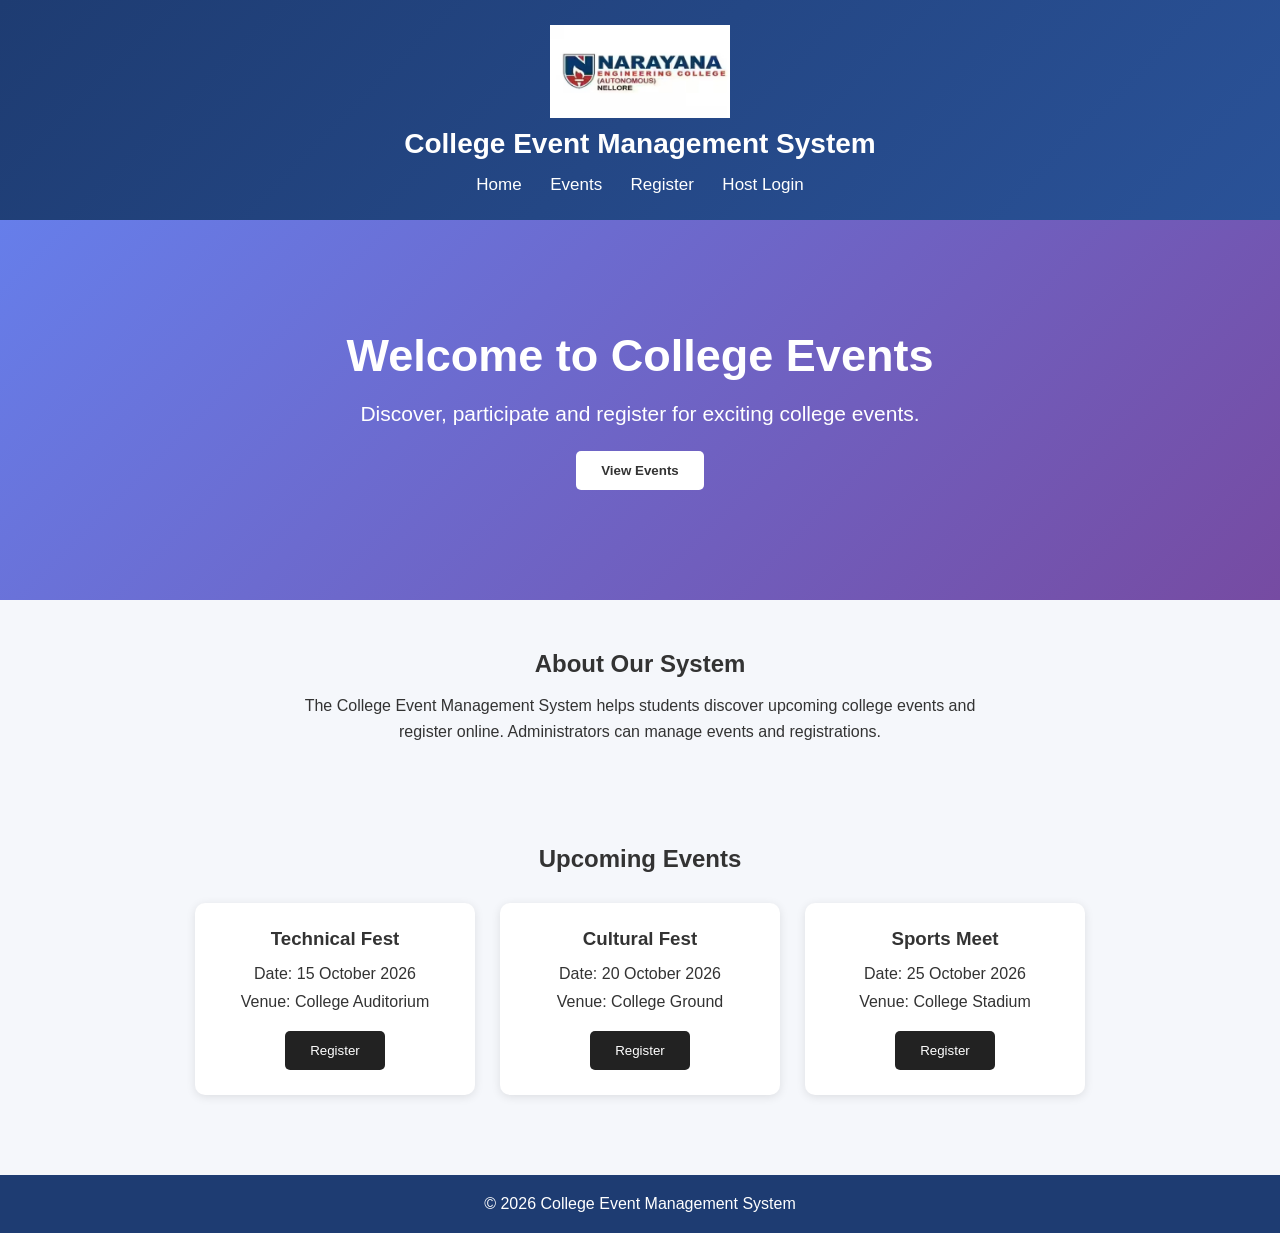
<file: index.html>
<!DOCTYPE html>
<html lang="en">
<head>
    <meta charset="UTF-8">
    <meta name="viewport" content="width=device-width, initial-scale=1.0">

    <title>College Event Management System</title>

    <link rel="stylesheet" href="style.css">
</head>

<body>

    <header>
        <img src="logo.jpg" alt="Narayana Engineering College Logo" class="college-logo">
<h1>College Event Management System</h1>

        <nav>
            <a href="index.html">Home</a>
            <a href="events.html">Events</a>
            <a href="register.html">Register</a>
            <a href="host-login.html">Host Login</a>
        </nav>
    </header>

    <section class="hero">
        <h2>Welcome to College Events</h2>

        <p>
            Discover, participate and register for exciting
            college events.
        </p>

        <a href="events.html">
            <button>View Events</button>
        </a>
    </section>

    <section class="about">
        <h2>About Our System</h2>

        <p>
            The College Event Management System helps students
            discover upcoming college events and register online.
            Administrators can manage events and registrations.
        </p>
    </section>

    <section class="events">
        <h2>Upcoming Events</h2>

        <div class="event-container">

            <div class="event-card">
                <h3>Technical Fest</h3>
                <p>Date: 15 October 2026</p>
                <p>Venue: College Auditorium</p>

                <a href="register.html">
                    <button>Register</button>
                </a>
            </div>

            <div class="event-card">
                <h3>Cultural Fest</h3>
                <p>Date: 20 October 2026</p>
                <p>Venue: College Ground</p>

                <a href="register.html">
                    <button>Register</button>
                </a>
            </div>

            <div class="event-card">
                <h3>Sports Meet</h3>
                <p>Date: 25 October 2026</p>
                <p>Venue: College Stadium</p>

                <a href="register.html">
                    <button>Register</button>
                </a>
            </div>

        </div>
    </section>

    <footer>
        <p>
            © 2026 College Event Management System
        </p>
    </footer>

    <script src="script.js"></script>

</body>
</html>
</file>
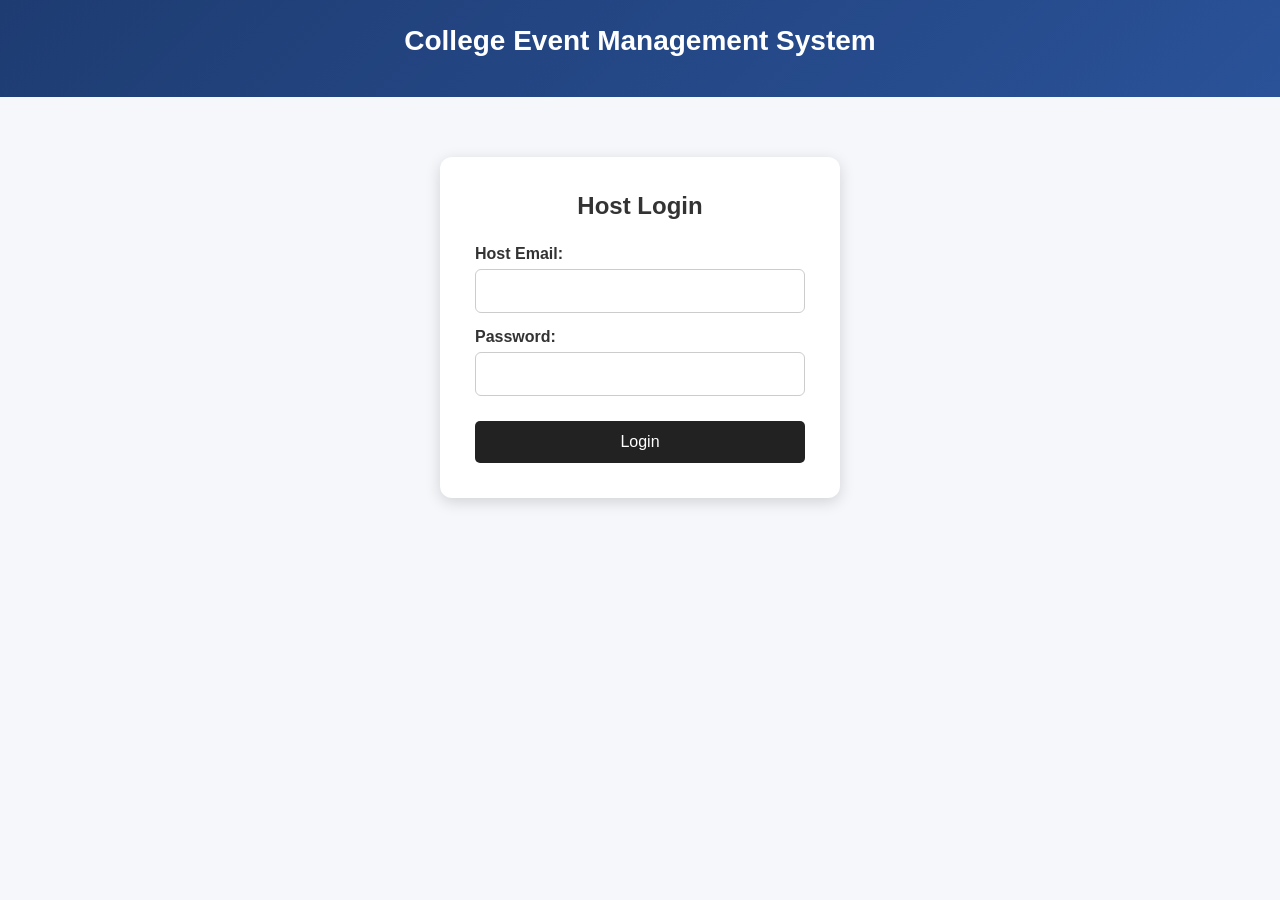
<file: host-login.html>
<!DOCTYPE html>
<html lang="en">

<head>
    <meta charset="UTF-8">
    <meta name="viewport" content="width=device-width, initial-scale=1.0">

    <title>Host Login</title>

    <link rel="stylesheet" href="style.css">
</head>

<body>

<header>
    <h1>College Event Management System</h1>
</header>

<section class="login">

    <h2>Host Login</h2>

    <form id="hostLoginForm" onsubmit="return false;">

        <label>Host Email:</label>
        <input type="email" id="hostUsername" required>

        <label>Password:</label>
        <input type="password" id="hostPassword" required>

        <button type="button" id="loginButton">Login</button>

    </form>

    <p id="hostLoginMessage"></p>

</section>

<script>

document.getElementById("loginButton").onclick = function() {

    let email = document.getElementById("hostUsername").value;
    let password = document.getElementById("hostPassword").value;

    if (email === "necn@college.com" && password === "12345") {

        document.getElementById("hostLoginMessage").innerHTML =
            "Login Successful! ✅";

        document.getElementById("hostLoginMessage").style.color = "green";

        setTimeout(function() {
            window.location.href = "host-dashboard.html";
        }, 500);

    } else {

        document.getElementById("hostLoginMessage").innerHTML =
            "Invalid Host Email or Password ❌";

        document.getElementById("hostLoginMessage").style.color = "red";

    }

};

</script>

</body>
</html>
</file>
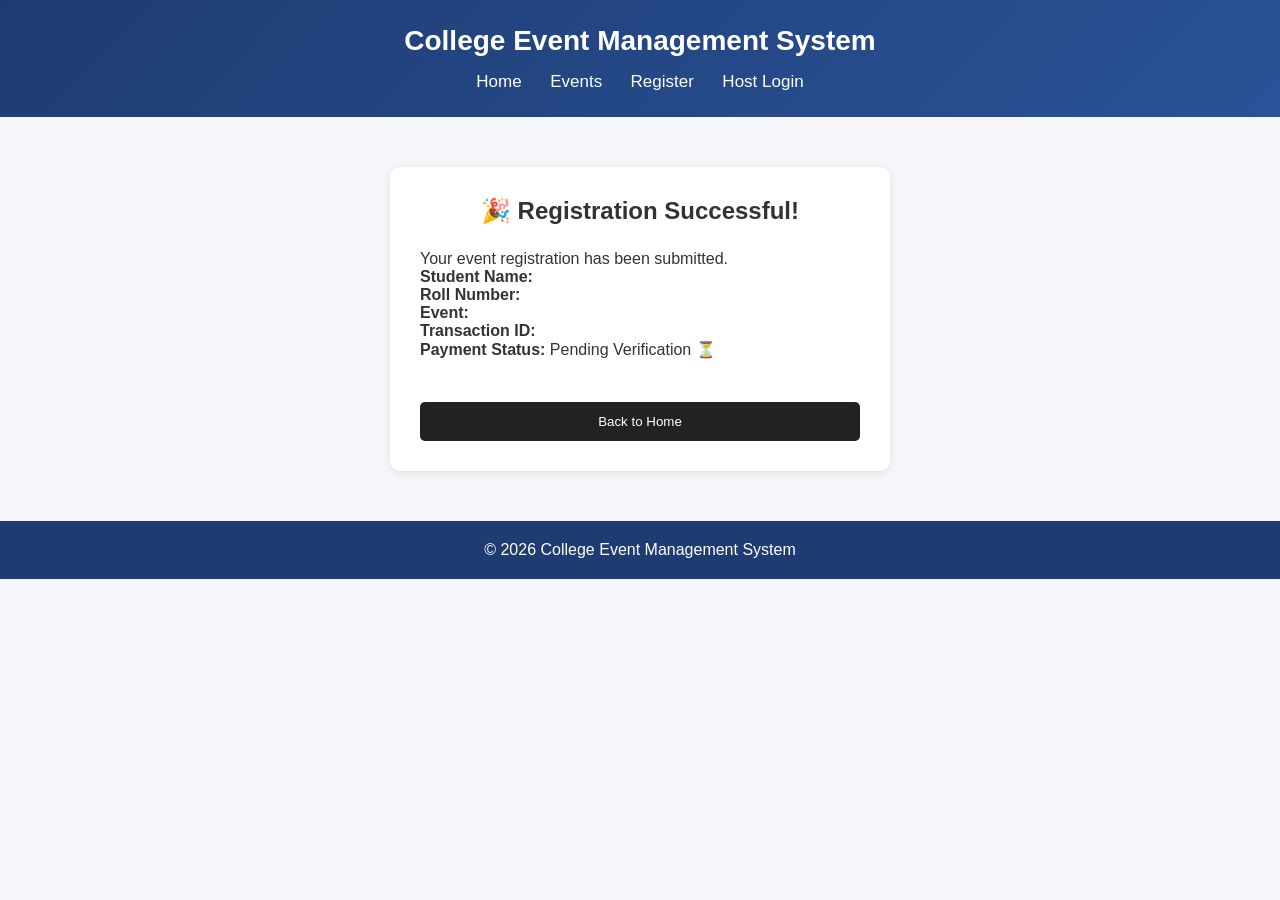
<file: success.html>
<!DOCTYPE html>
<html lang="en">

<head>
    <meta charset="UTF-8">
    <meta name="viewport" content="width=device-width, initial-scale=1.0">

    <title>Registration Successful</title>

    <link rel="stylesheet" href="style.css">
</head>

<body>

<header>
    <h1>College Event Management System</h1>

    <nav>
        <a href="index.html">Home</a>
        <a href="events.html">Events</a>
        <a href="register.html">Register</a>
        <a href="host-login.html">Host Login</a>
    </nav>
</header>


<section class="registration">

    <h2>🎉 Registration Successful!</h2>

    <p>Your event registration has been submitted.</p>

    <p>
        <b>Student Name:</b>
        <span id="studentName"></span>
    </p>

    <p>
        <b>Roll Number:</b>
        <span id="rollNumber"></span>
    </p>

    <p>
        <b>Event:</b>
        <span id="eventName"></span>
    </p>

    <p>
        <b>Transaction ID:</b>
        <span id="transactionId"></span>
    </p>

    <p>
        <b>Payment Status:</b>
        <span>Pending Verification ⏳</span>
    </p>

    <br>

    <a href="index.html">
        <button>Back to Home</button>
    </a>

</section>


<footer>

    <p>© 2026 College Event Management System</p>

</footer>


<script>

document.getElementById("studentName").innerText =
    sessionStorage.getItem("studentName");

document.getElementById("rollNumber").innerText =
    sessionStorage.getItem("rollNumber");

document.getElementById("eventName").innerText =
    sessionStorage.getItem("selectedEvent");

document.getElementById("transactionId").innerText =
    sessionStorage.getItem("transactionId");

</script>

</body>

</html>
</file>
<file: style.css>
* {
    margin: 0;
    padding: 0;
    box-sizing: border-box;
}

body {
    font-family: Arial, sans-serif;
    background-color: #f4f4f4;
    color: #333;
}

header {
    background-color: #222;
    color: white;
    padding: 20px;
    text-align: center;
}

header h1 {
    margin-bottom: 15px;
}

nav a {
    color: white;
    text-decoration: none;
    margin: 0 15px;
    font-size: 17px;
}

nav a:hover {
    text-decoration: underline;
}

.hero {
    text-align: center;
    padding: 100px 20px;
    background-color: #ddd;
}

.hero h2 {
    font-size: 40px;
    margin-bottom: 20px;
}

.hero p {
    font-size: 20px;
    margin-bottom: 25px;
}

button {
    background-color: #222;
    color: white;
    border: none;
    padding: 12px 25px;
    border-radius: 5px;
    cursor: pointer;
}

button:hover {
    background-color: #555;
}

.about {
    text-align: center;
    padding: 50px 20px;
}

.about h2 {
    margin-bottom: 15px;
}

.about p {
    max-width: 700px;
    margin: auto;
    line-height: 1.6;
}

.events {
    padding: 50px 20px;
    text-align: center;
}

.events h2 {
    margin-bottom: 30px;
}

.event-container {
    display: flex;
    justify-content: center;
    gap: 25px;
    flex-wrap: wrap;
}

.event-card {
    background-color: white;
    width: 280px;
    padding: 25px;
    border-radius: 10px;
    box-shadow: 0 2px 10px rgba(0,0,0,0.1);
}

.event-card h3 {
    margin-bottom: 15px;
}

.event-card p {
    margin: 10px;
}

.event-card button {
    margin-top: 10px;
}

footer {
    background-color: #222;
    color: white;
    text-align: center;
    padding: 20px;
    margin-top: 30px;
}

.registration {
    width: 500px;
    max-width: 90%;
    margin: 50px auto;
    background-color: white;
    padding: 30px;
    border-radius: 10px;
    box-shadow: 0 2px 10px rgba(0,0,0,0.1);
}

.registration h2 {
    text-align: center;
    margin-bottom: 25px;
}

.registration label {
    display: block;
    margin-top: 15px;
    margin-bottom: 5px;
    font-weight: bold;
}

.registration input,
.registration select {
    width: 100%;
    padding: 12px;
    border: 1px solid #ccc;
    border-radius: 5px;
}

.registration button {
    width: 100%;
    margin-top: 25px;
}

/* Login Page */
.login {
    width: 400px;
    max-width: 90%;
    margin: 60px auto;
    background-color: white;
    padding: 35px;
    border-radius: 12px;
    box-shadow: 0 4px 15px rgba(0, 0, 0, 0.15);
}

.login h2 {
    text-align: center;
    margin-bottom: 25px;
}

.login label {
    display: block;
    margin-top: 15px;
    margin-bottom: 6px;
    font-weight: bold;
}

.login input {
    width: 100%;
    padding: 12px;
    border: 1px solid #ccc;
    border-radius: 6px;
    font-size: 16px;
}

.login button {
    width: 100%;
    margin-top: 25px;
    font-size: 16px;
}

#loginMessage {
    text-align: center;
    margin-top: 20px;
    font-weight: bold;
}
/* ===== Modern Website Design ===== */

body {
    background: #f5f7fb;
}

header {
    background: linear-gradient(135deg, #1e3c72, #2a5298);
    padding: 25px;
}

header h1 {
    font-size: 28px;
}

nav a {
    margin: 0 12px;
    transition: 0.3s;
}

nav a:hover {
    color: #ffd700;
}

.hero {
    background: linear-gradient(135deg, #667eea, #764ba2);
    color: white;
    padding: 110px 20px;
}

.hero h2 {
    font-size: 45px;
}

.hero p {
    font-size: 21px;
}

.hero button {
    background: white;
    color: #333;
    font-weight: bold;
}

.hero button:hover {
    background: #ffd700;
}

.event-card {
    transition: 0.3s;
}

.event-card:hover {
    transform: translateY(-8px);
    box-shadow: 0 8px 20px rgba(0,0,0,0.2);
}

footer {
    background: #1e3c72;
}
.college-logo {
    width: 180px;
    height: auto;
    display: block;
    margin: 0 auto 10px;
}
header {
    text-align: center;
}
</file>
